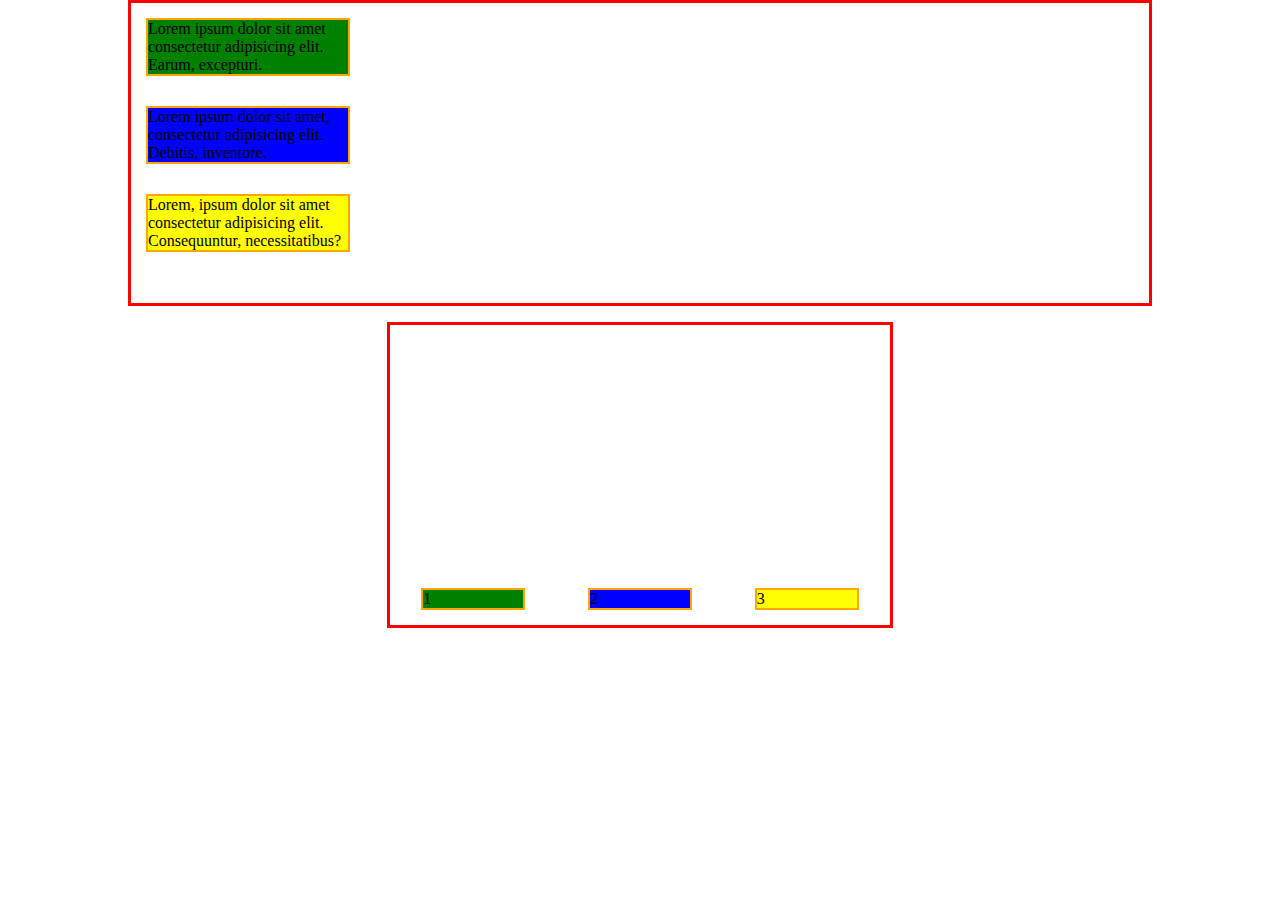
<file: code/Aula/index.html>
<!DOCTYPE html>
<html lang="en">
<head>
    <meta charset="UTF-8">
    <meta name="viewport" content="width=device-width, initial-scale=1.0">
    <link rel="stylesheet" href="style.css">
    <title>Document</title>
</head>
<body>
    <div class="principal">
        <div class="primeira">Lorem ipsum dolor sit amet consectetur adipisicing elit. Earum, excepturi.</div>
        <div class="segunda">Lorem ipsum dolor sit amet, consectetur adipisicing elit. Debitis, inventore.</div>
        <div class="terceira">Lorem, ipsum dolor sit amet consectetur adipisicing elit. Consequuntur, necessitatibus?</div>
    </div>

    <div class="principal2">
        <div class="primeira">1</div>
        <div class="segunda">2</div>
        <div class="terceira">3</div>
    </div>
</body>
</html>
</file>
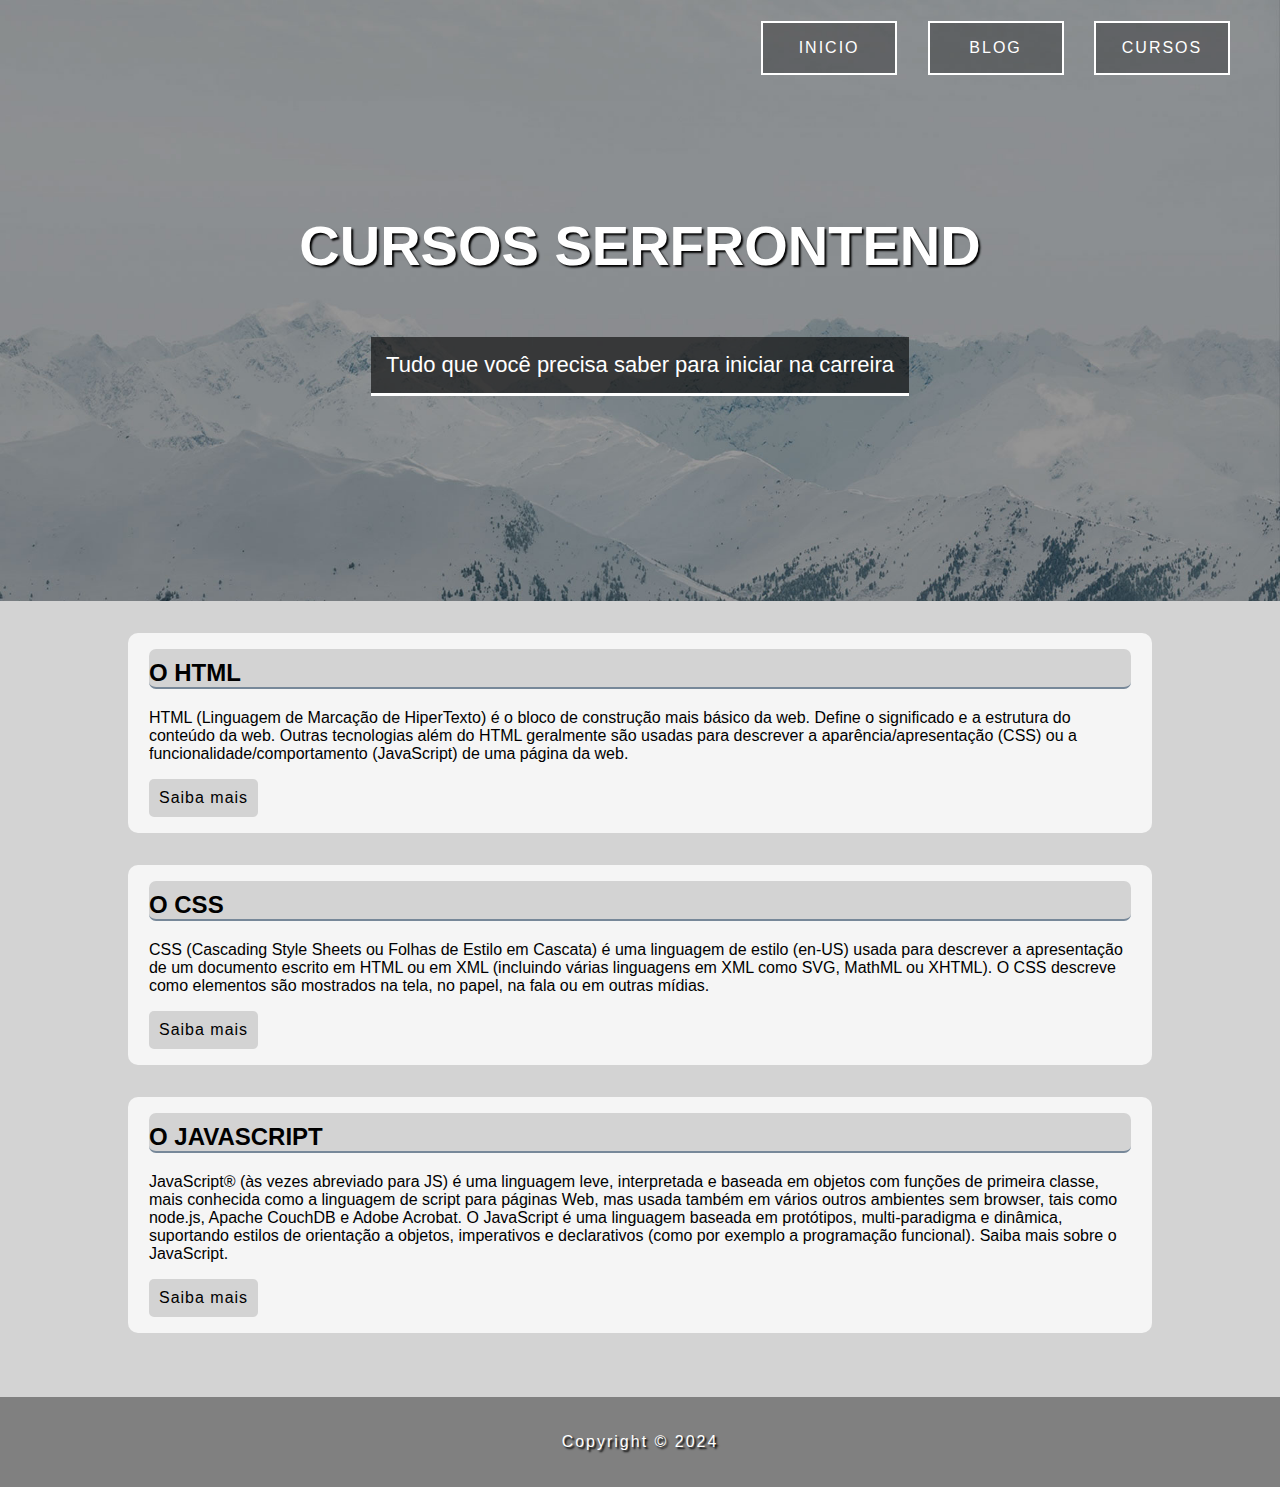
<file: code/P2 Pagina Simples/index.html>
<!DOCTYPE html>
<html lang="en">
<head>
    <meta charset="UTF-8">
    <meta name="viewport" content="width=device-width, initial-scale=1.0">
    <link rel="stylesheet" href="style.css">
    <title>Pagina com banner</title>
</head>
<body>
    <header class="banner">
        <ul class="menu">
            <li><a href="#">Inicio</a></li>
            <li><a href="#">Blog</a></li>
            <li><a href="#">Cursos</a></li>
        </ul>
        <h1>CURSOS SERFRONTEND</h1>
        <p>Tudo que você precisa saber para iniciar na carreira</p>
    </header>

    <section>

        <article>
            <div class="container">
                <header>
                    <h2>O HTML</h2>
                </header>
                <nav>
                    <p>
                        HTML (Linguagem de Marcação de HiperTexto) é o bloco de construção mais básico da web.
                        Define o significado e a estrutura do conteúdo da web. Outras tecnologias além do HTML
                        geralmente são usadas para descrever a aparência/apresentação (CSS) ou a funcionalidade/comportamento
                        (JavaScript) de uma página da web.
                    </p>
                </nav>
                <footer>
                    <a href="#">Saiba mais</a>
                </footer>
            </div>
        </article>
        
        <article>
            <div class = "container">
                <header>
                    <h2>O CSS</h2>
                </header>
                <nav>
                    <p>
                        CSS (Cascading Style Sheets ou Folhas de Estilo em Cascata) é uma linguagem de estilo
                        (en-US) usada para descrever a apresentação de um documento escrito em HTML ou em XML
                        (incluindo várias linguagens em XML como SVG, MathML ou XHTML). O CSS descreve como 
                        elementos são mostrados na tela, no papel, na fala ou em outras mídias.
                    </p>
                </nav>
                <footer>
                    <a href="#">Saiba mais</a>
                </footer>
            </div>
            
        </article>
    
        <article>
            <div class="container">
                <header>
                    <h2>O JAVASCRIPT</h2>
                </header>
        
                <nav>
                    <p>
                        JavaScript® (às vezes abreviado para JS) é uma linguagem leve, interpretada e baseada em objetos com funções 
                        de primeira classe, mais conhecida como a linguagem de script para páginas Web, mas usada também em vários outros
                        ambientes sem browser, tais como node.js, Apache CouchDB e Adobe Acrobat. O JavaScript é uma linguagem baseada em
                        protótipos, multi-paradigma e dinâmica, suportando estilos de orientação a objetos, imperativos e declarativos
                        (como por exemplo a programação funcional). Saiba mais sobre o JavaScript.
                    </p>
                </nav>
        
                <footer>
                    <a href="#">Saiba mais</a>
                </footer>
            </div>
            
        </article>
    </section>
    

    <footer class="rodape">
        <p>Copyright &copy; 2024</p>
    </footer>
    
</body>
</html>
</file>
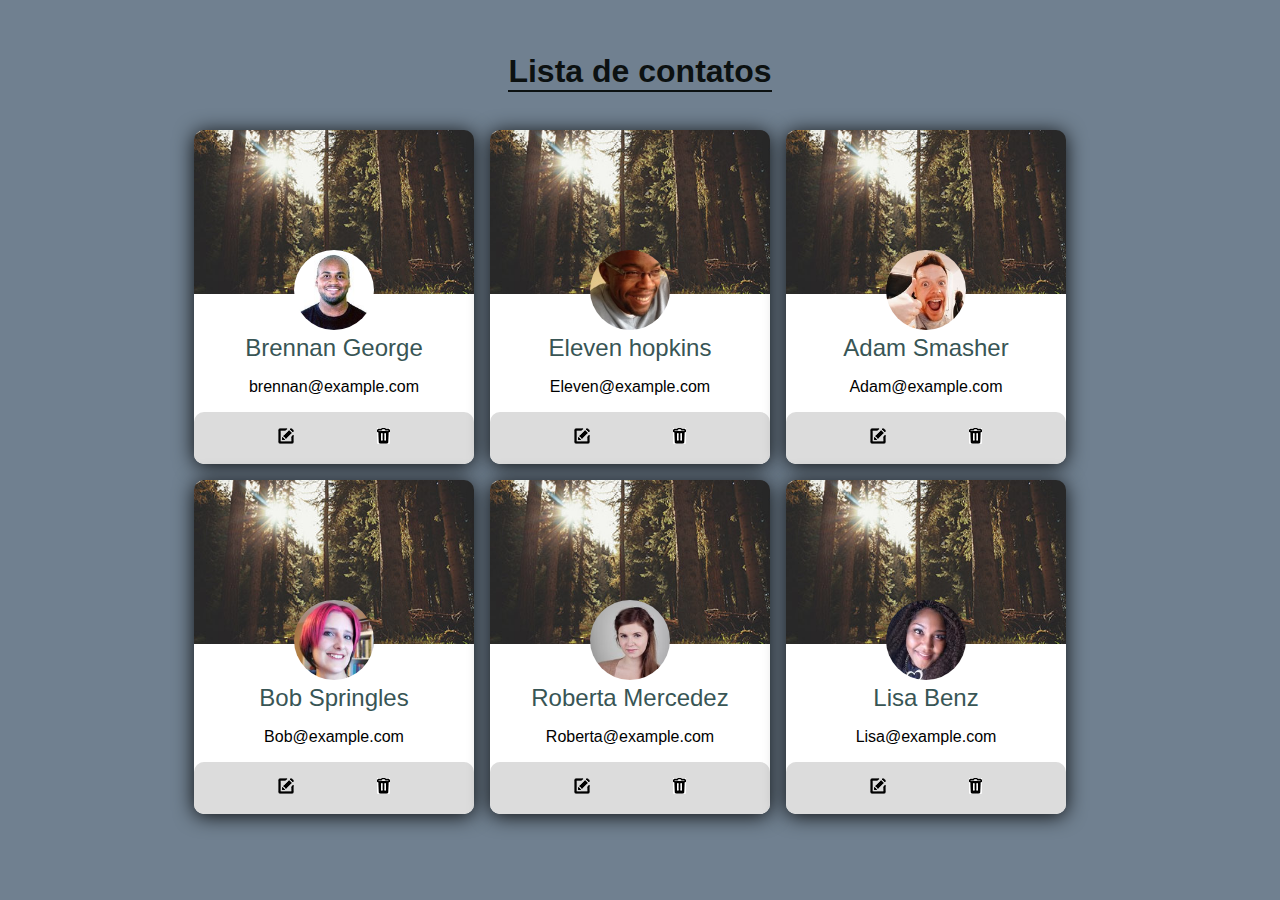
<file: code/P3 Lista de contatos/index.html>
<!DOCTYPE html>
<html lang="pt-br">
<head>
    <meta charset="UTF-8">
    <meta name="viewport" content="width=device-width, initial-scale=1.0">
    <link rel="stylesheet" href="style.css">
    <title>Lista de contatos</title>
</head>
<body>
    <header>
        <H1 class="main-title">Lista de contatos</H1>
    </header>

    <div class="list-wrapper">
        <ul class="list">
            <li class="list-item">
                <div class="list-item__imagem">
                    <img src="imagens/1.jpg" alt="Brennan">
                </div>

                <div class="list-item__content">
                    <p class="list-item__name"> Brennan George</p>
                    <p class="list-item__email">brennan@example.com</p>
                </div>

                <div class="list-item__options">
                    <a href="#"><img src="imagens/edit.png" alt="edit"></a>
                    <a href="#"><img src="imagens/delete.png" alt="delete"></a>
                </div>
            </li>
            <li class="list-item">
                <div class="list-item__imagem">
                    <img src="imagens/2.jpg" alt="Brennan">
                </div>

                <div class="list-item__content">
                    <p class="list-item__name"> Eleven hopkins</p>
                    <p class="list-item__email">Eleven@example.com</p>
                </div>

                <div class="list-item__options">
                    <a href="#"><img src="imagens/edit.png" alt="edit"></a>
                    <a href="#"><img src="imagens/delete.png" alt="delete"></a>
                </div>
            </li>
            <li class="list-item">
                <div class="list-item__imagem">
                    <img src="imagens/3.jpg" alt="Brennan">
                </div>

                <div class="list-item__content">
                    <p class="list-item__name"> Adam Smasher</p>
                    <p class="list-item__email">Adam@example.com</p>
                </div>

                <div class="list-item__options">
                    <a href="#"><img src="imagens/edit.png" alt="edit"></a>
                    <a href="#"><img src="imagens/delete.png" alt="delete"></a>
                </div>
            </li>
            <li class="list-item">
                <div class="list-item__imagem">
                    <img src="imagens/4.jpg" alt="Brennan">
                </div>

                <div class="list-item__content">
                    <p class="list-item__name"> Bob Springles</p>
                    <p class="list-item__email">Bob@example.com</p>
                </div>

                <div class="list-item__options">
                    <a href="#"><img src="imagens/edit.png" alt="edit"></a>
                    <a href="#"><img src="imagens/delete.png" alt="delete"></a>
                </div>
            </li>
             <li class="list-item">
                <div class="list-item__imagem">
                    <img src="imagens/5.jpg" alt="Roberta">
                </div>

                <div class="list-item__content">
                    <p class="list-item__name"> Roberta Mercedez</p>
                    <p class="list-item__email">Roberta@example.com</p>
                </div>

                <div class="list-item__options">
                    <a href="#"><img src="imagens/edit.png" alt="edit"></a>
                    <a href="#"><img src="imagens/delete.png" alt="delete"></a>
                </div>
            </li>
            <li class="list-item">
                <div class="list-item__imagem">
                    <img src="imagens/6.jpg" alt="Brennan">
                </div>

                <div class="list-item__content">
                    <p class="list-item__name"> Lisa Benz</p>
                    <p class="list-item__email">Lisa@example.com</p>
                </div>

                <div class="list-item__options">
                    <a href="#"><img src="imagens/edit.png" alt="edit"></a>
                    <a href="#"><img src="imagens/delete.png" alt="delete"></a>
                </div>
            </li>
        </ul>
    </div>
</body>
</html>
</file>
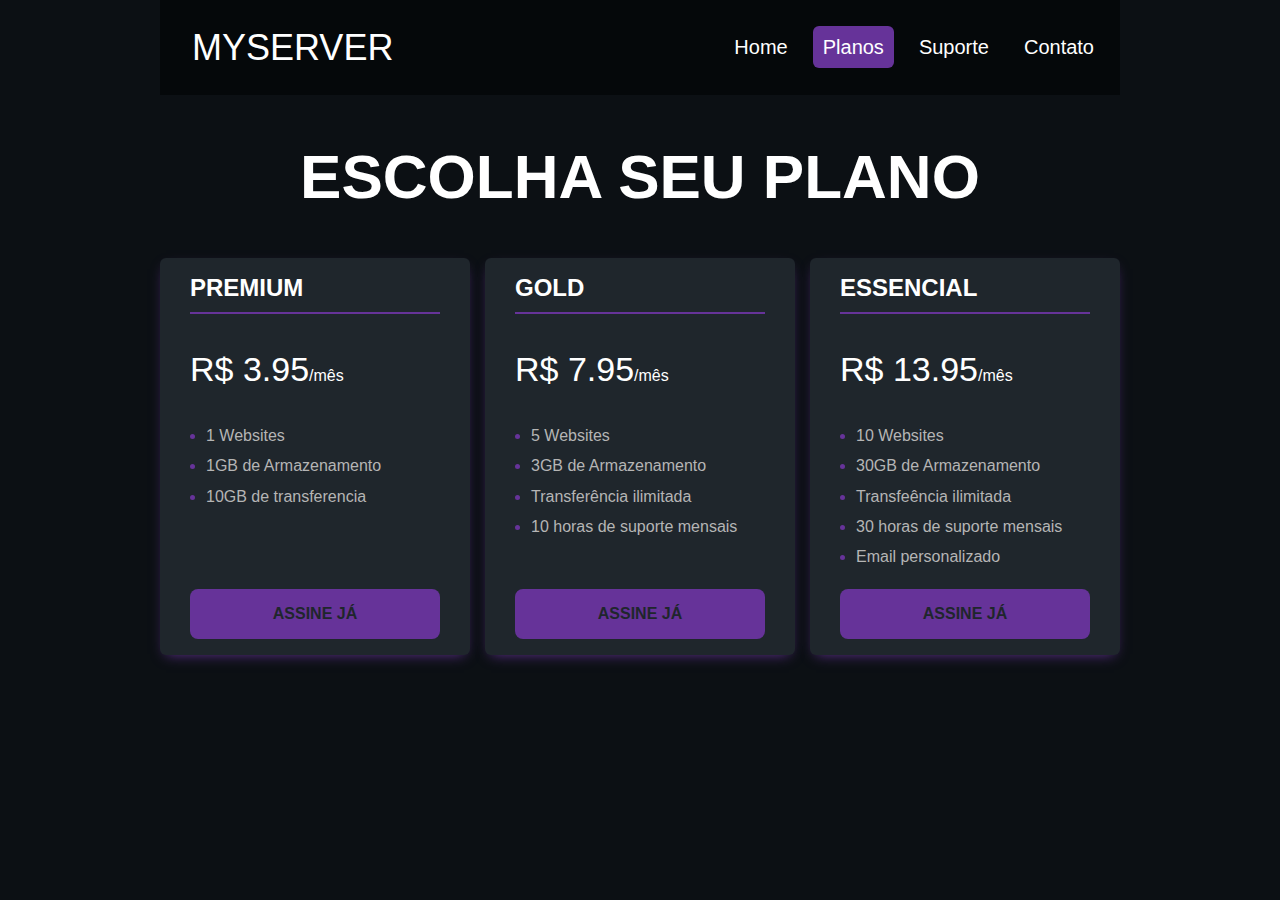
<file: code/Projeto 4-Choose your plan/index.html>
<!DOCTYPE html>
<html lang="en">
<head>
    <meta charset="UTF-8">
    <meta name="viewport" content="width=device-width, initial-scale=1.0">
    <link rel="stylesheet" href="style.css">
    <title>Escolha seu plano</title>
</head>
<body>
    <header class="header"> 
        <div class="header__logo">MyServer</div>
        <nav class="header__nav">
            <ul class="header__list">
                <li><a href="#">Home</a></li>
                <li><a class="header__nav--active" href="#">Planos</a></li>
                <li><a href="#">Suporte</a></li>
                <li><a href="#">Contato</a></li>
            </ul>
        </nav>
    </header>
    <h1 class="main-title">Escolha seu Plano</h1>

    <section class="plans-container">
        <div class="plan">
            <h2 class="plan__title">Premium</h2>
            <p><span class="plan__price">R$ 3.95</span>/mês</p>
            <ul class="plan__contents">
                <li>1 Websites</li>
                <li>1GB de Armazenamento</li>
                <li>10GB de transferencia</li>
            </ul>
            <a href="#" class="plan__cta">Assine já</a>
        </div>
        <div class="plan">
            <h2 class="plan__title">Gold</h2>
            <p><span class="plan__price">R$ 7.95</span>/mês</p>
            <ul class="plan__contents">
                <li>5 Websites</li>
                <li>3GB de Armazenamento</li>
                <li>Transferência ilimitada</li>
                <li>10 horas de suporte mensais</li>
            </ul>
            <a href="#" class="plan__cta">Assine já</a>
        </div>
        <div class="plan">
            <h2 class="plan__title">Essencial</h2>
            <p><span class="plan__price">R$ 13.95</span>/mês</p>
            <ul class="plan__contents">
                <li>10 Websites</li>
                <li>30GB de Armazenamento</li>
                <li>Transfeência ilimitada</li>
                <li>30 horas de suporte mensais</li>
                <li>Email personalizado</li>
            </ul>
            <a href="#" class="plan__cta">Assine já</a>
        </div>

    </section>
</body>
</html>
</file>
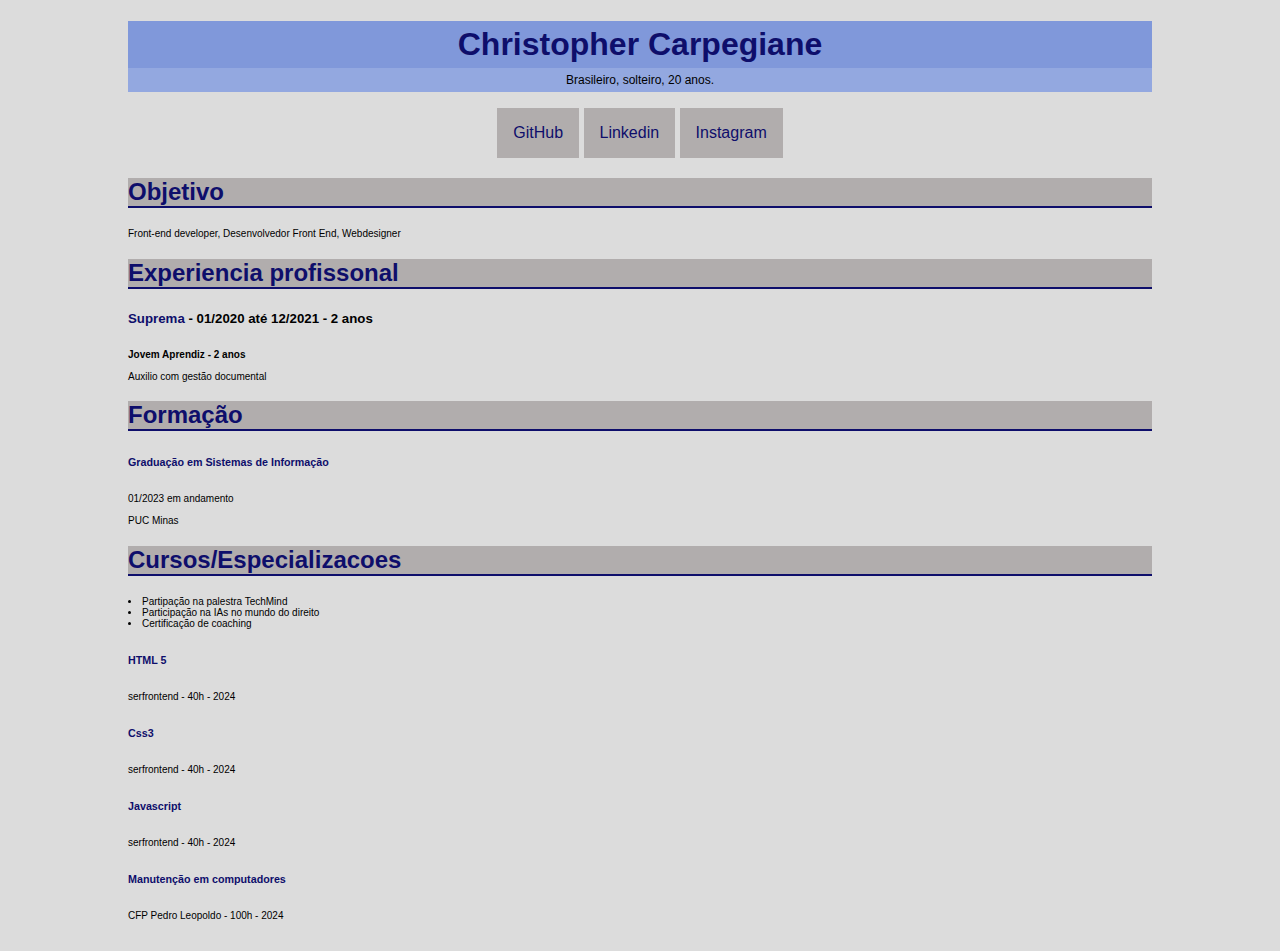
<file: code/P1 Curriculo/curriculo.html>
<!DOCTYPE html>
<html lang="pt-br">
<head>
    <meta charset="UTF-8">
    <meta name="viewport" content="width=device-width, initial-scale=1.0">
    <link rel="stylesheet" href="style.css">
    <title>Document</title>
</head>
<body>

<h1>
    Christopher Carpegiane 
    
</h1>

<p class ="subtitulo">Brasileiro, solteiro, 20 anos.</p>

<ul class="menu">
    <li ><a href="https://github.com/ChristopherRocha" target="_blank"> GitHub</a></li>
    <li ><a href="https://www.linkedin.com/in/christopher-carpegiane-521279254" target="_blank"> Linkedin</a></li>
    <li ><a href="https://www.instagram.com/_.priv.chris08/" target="_blank"> Instagram</a></li>
</ul>

<h2>Objetivo</h2>

<p>Front-end developer, Desenvolvedor Front End, Webdesigner</p>

<h2>Experiencia profissonal</h2>

<h5><b style="color: rgb(14, 14, 107);">Suprema </b> - 01/2020 até 12/2021 - 2 anos</h5>

<p>
    <b>Jovem Aprendiz - 2 anos</b> <br><br>
    Auxilio com gestão documental
</p>

<h2>
    Formação
</h2>
<h6> Graduação em Sistemas de Informação</h6>
<p>01/2023 em andamento <br><br>
    PUC Minas
</p>

<h2>
    Cursos/Especializacoes
</h2>

<ul style="font-size: 10px;  ">
    <li>Partipação na palestra TechMind</li>
    <li>Participação na IAs no mundo do direito</li>
    <li>Certificação de coaching</li>
</ul>

<h6> HTML 5</h5>
<p>serfrontend - 40h - 2024</p>

<h6> Css3</h5>
<p>serfrontend - 40h - 2024</p>

<h6> Javascript</h5>
<p>serfrontend - 40h - 2024</p>

<h6> Manutenção em computadores</h6>
<p>CFP Pedro Leopoldo - 100h - 2024</p>
    
    




</body>
</html>
</file>
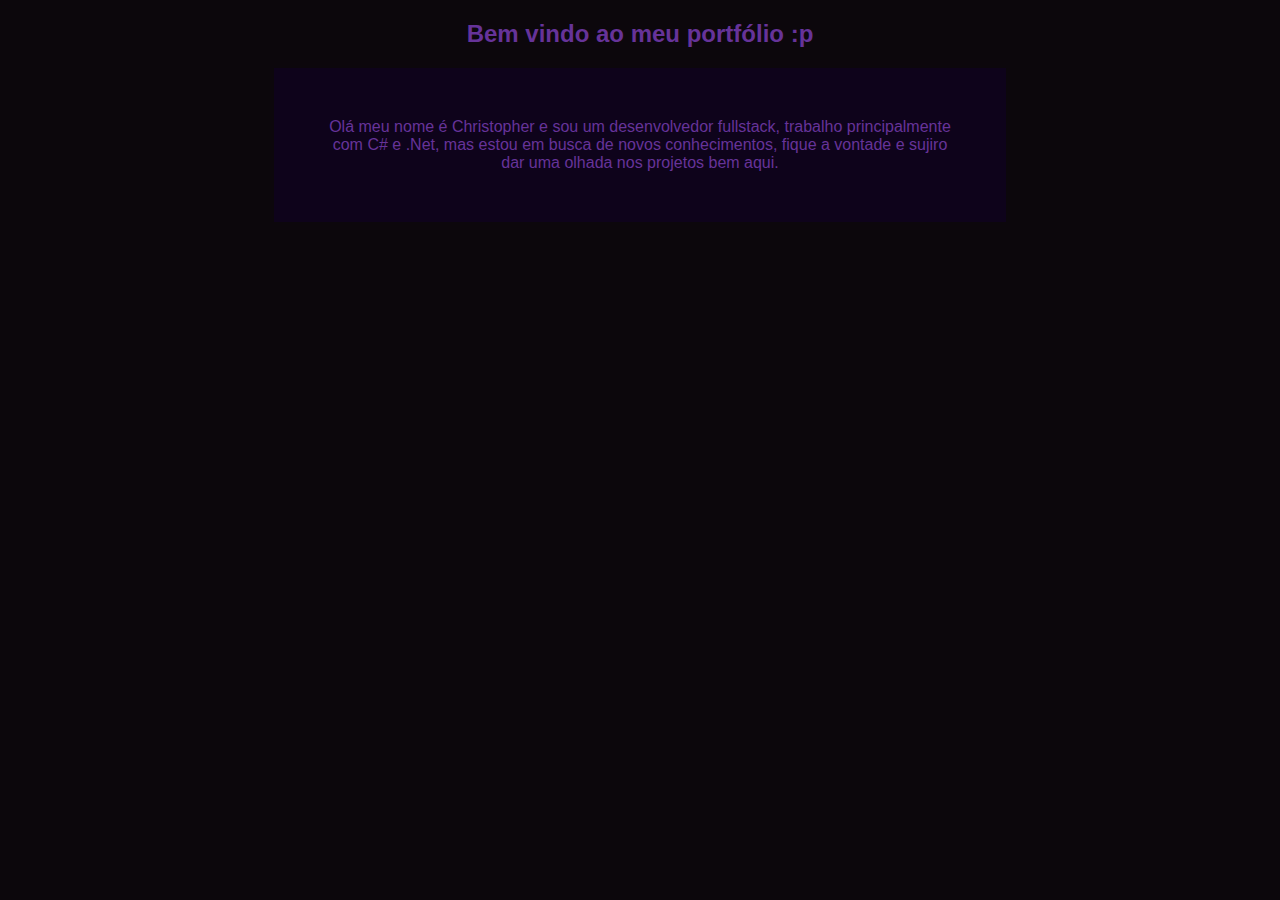
<file: code/Portfolio (não iniciado)/portfolio.html>
<!DOCTYPE html>
<html lang="pt-br">
<head>
    <meta charset="UTF-8">
    <meta name="viewport" content="width=device-width, initial-scale=1.0">
    <link rel="stylesheet" href="style.css">
    <title>Tela de login</title>
</head>
<body>
    <header>
        <h2>Bem vindo ao meu portfólio :p</h2>
        <p class="biografia"> Olá meu nome é Christopher e sou um desenvolvedor fullstack, trabalho principalmente com C# e .Net, mas estou
            em busca de novos conhecimentos, fique a vontade e sujiro dar uma olhada nos projetos bem <a>aqui</a>.

        </p>
    </header>

    <section>

    </section>

    <footer>

    </footer>
</body>
<footer>
    
</footer>
</html>
</file>
<file: code/Aula/style.css>
body{
    width: 80%;
    margin: auto;
}

.principal
{
    height: 300px;
    display: flex;
    border: 3px solid red;
    margin-bottom: 16px;
    /* flex-wrap: wrap;
    flex-direction: row; */
    flex-flow: column wrap;
}

.principal div
{

    border: 2px solid orange;
    width: 200px;
    margin: 15px;
}

.principal2
{
    margin: auto;
    height: 300px;
    width: 500px;
    display: flex;
    border: 3px solid red;
    

    /* Justify horizontal e Align vertical */
    /* Align content priorizado pelo wrap e align items padrao */ 
    flex-flow: row wrap;
    justify-content:space-around;

    align-items:center;
    align-content: flex-end;
}

.principal2 div
{

    border: 2px solid orange;
    width: 100px;
    margin: 15px;
}

.primeira
{
    background-color: green;
}

.segunda
{
    background-color: blue;
}

.terceira
{
    background-color: yellow;
}
</file>
<file: code/P2 Pagina Simples/style.css>
/* Principais */

body{
    font-family: Arial, Helvetica, sans-serif;
    margin: 0;
    background-color: lightgray;
}


/* Banner / Header */

.banner{
    
    background-image: url(images/background.jpg);
    height: 600px;
    background-size: cover;
    background-position: right center;
    text-align: center;
    color: white;
    padding-top: 1px;
}

.banner h1
{
    
    text-shadow: 2px 2px 2px black;
    font-size: 56px;
    text-decoration: none;
    padding-top: 100px;
}

.banner p
{
    font-size: 22px;
    display: inline-block;
    background-color: rgb(0, 0, 0, 0.6);
    padding: 15px;
    border-bottom: 3px solid;
    
}


.menu
{
    text-align: right;
    margin: 20px 50px 0 0 ;
}
.menu li{
    margin-left: 16px;
    display: inline-block;
    text-align: center;
    padding-left: 10px;
}

.menu a
{
    text-transform: uppercase;
    color: white;
    border: 2px solid;
    text-decoration: none;
    background-color: rgba(0, 0, 0, 0.3);
    display: inline-block;
    letter-spacing: 2px;
    width: 100px;
    padding:16px;
    
}

.menu a:hover
{
    background-color: rgba(0, 0, 0, 0.6);
}


/* Section */


section
{
    width: 80%;
    margin: auto;
    padding: 32px;
}
article
{
    background-color: whitesmoke;
    padding: 16px;
    margin-bottom: 32px;
    border-radius: 10px;
}

.container
{
    width: 99%;
    margin: auto;
}
article h2
{
    border-radius: 7px;
    border-bottom: 2px solid lightslategray;
    padding-top: 10px;
    background-color: lightgray;
    margin-top: 0;
}

article a
{
    color: black;
    letter-spacing: 1px;
    text-decoration: none;
    display: inline-block;
    background-color: lightgray;
    padding: 10px;
    border-radius: 5px;
    
}

article a:hover
{
    background-color: rgb(128, 128, 128);
}

.rodape
{
    text-shadow: 2px 2px 2px black;
    color: white;
    letter-spacing: 2px;
    background-color: gray;
    padding-top: 0;
    text-align: center;
    padding: 20px;
}
</file>
<file: code/P3 Lista de contatos/style.css>
body
{
    background-color: slategray;
    margin: 0;
    padding: 32px;
    font-family: 'Lucida Sans', 'Lucida Sans Regular',
    'Lucida Grande', 'Lucida Sans Unicode', Geneva, Verdana, sans-serif;

    display: flex;
    justify-content: center;
    align-items: center;
    flex-direction: column;
    
}

.main-title
{
    color: #0c1111;
    border-bottom: 2px solid ;
}

.list
{
    width: 90%;
    max-width: 960px;
    display: flex;
    flex-wrap: wrap;
    justify-content: center;
    gap: 16px;
    list-style-type: none;
}

.list-item
{
    border-radius: 10px;
    flex-basis: 280px;
    background-color: white;
    text-align: center;
    box-shadow: 0 2px 20px rgba(0,0,0,0.9);
    background-image: url(imagens/thumb02.jpg);
    background-repeat: no-repeat;
    background-size: 100%;
}

.list-item:hover 
{
    border: 2px solid rebeccapurple;
    
}


.list-item__imagem img
{
    margin-top: 120px;
    border-radius: 50%;
    width: 80px;
}

.list-item__name
{
    margin: 0;
    font-size: 24px;
    color: #385555;
}

.list-item__options
{
    border-radius: 10px;
    background-color: gainsboro;
    display: flex;
    padding: 16px;
    justify-content: space-evenly;
    gap: 16px;
}
</file>
<file: code/Projeto 4-Choose your plan/style.css>
body
{
    background-color: #0c1014;
    color: white;
    margin: 0 auto;
    width: 90%;
    max-width: 960px;
    font-family: 'Gill Sans',
    'Gill Sans MT', Calibri, 'Trebuchet MS', sans-serif;
}

.main-title
{
    font-size: 62px;
    text-transform: uppercase;
    text-align: center;
    margin: 46px 0;
}

header
{
    display: flex;
    background-color: #05080a;
    padding: 16px;
    justify-content: space-between;
    align-items: center;
}

.header__logo
{
    font-size: 36px;
    text-transform: uppercase;
    align-items: center;
    margin-left: 16px;
}

.header__list
{
    display: flex;
    list-style-type: none;
    font-size: 20px;
    gap: 15px;
}


.header__list a
{
    color: white;
    text-decoration: none;
    padding: 10px;
    border-radius: 6px;
}

.header__list a:hover
{
    text-decoration: underline;
    background-color: rebeccapurple;
    color: #0c1014;
}

a.header__nav--active
{
    background-color: rebeccapurple;
    pointer-events: none;
}

.plans-container
{
    display: flex;
    gap: 15px;
}

.plan
{
    padding: 16px 30px;
    flex: 1;
    background-color: #1f262c;
    border-radius: 6px;
    box-shadow: 0 5px 13px -6px rebeccapurple;
    flex-wrap: wrap;
    display: flex;
    flex-direction: column;
}

.plan__title
{
    text-transform: uppercase;
    border-bottom: 2px solid rebeccapurple;
    margin-top: 0;
    padding-bottom: 10px;

}


.plan__price 
{
    font-size: 34px;
}

.plan__contents
{
    margin: 0 0 35;
    color: #b5b5b5;
    padding-left: 16px;
    line-height: 1.9;
    flex-grow: 1;

}

.plan__contents li::marker
{
    color: rebeccapurple;
}

.plan__cta
{
    background-color: rebeccapurple;
    color: #1f262c;
    text-decoration: none;
    text-transform: uppercase;
    border-radius: 8px;
    padding: 16px 0px;
    font-weight: bold;
    text-align: center;
    
}

.plan__cta:hover
{
    background-color: transparent;
    outline:2px solid rebeccapurple;
    color: white;
}
</file>
<file: code/P1 Curriculo/style.css>
body
{
    background-color: gainsboro;
    text-align: justify;
    width: 80%;
    margin: auto;
    font-family: Arial, Helvetica, sans-serif;
    padding-bottom: 20px;
    
}
/*Links */
a:hover
{
    text-decoration: underline;
}

a{
    color: rgb(14, 14, 107);
    text-decoration: none;
}

/* Menus */
.menu
{
    text-align: center;
    
}
.menu a:hover
{
    background-color: rebeccapurple;
}
.menu li
{
    list-style-type: none;
    display: inline-block;
    background-color: rgb(177, 173, 173);
    
}
.menu a{
    display: inline-block;
    padding: 16px;
    background-color: rgb(177, 173, 173);
}

/* Lista */ 
ul{
    padding-left: 0;

}

li
{
    list-style-position: inside;
}

/* Texto */ 
p
{
    font-size: 10px;
}

.subtitulo
{
    font-size: 12px;
    text-align: center;
    background-color: rgb(147, 168, 224);
    padding: 5px;
    margin-top: 0;

}
h1{
    
    text-align: center;
    padding: 5px;
    color: rgb(14, 14, 107);
    background-color: rgb(128, 152, 218);
    margin-bottom: 0px;
}

h2{
    color: rgb(14, 14, 107);
    background-color: rgb(177, 173, 173);
    border-bottom: 2px solid rgb(14, 14, 107);
}

h6
{
    color: rgb(14, 14, 107);
}
</file>
<file: code/Portfolio (não iniciado)/style.css>
html 
{
    background-color: rgb(12, 7, 12);
    font-family: sans-serif;
}

h2{
    text-align: center;
    color: rebeccapurple;
}

.biografia{
    background-color: rgb(14, 3, 27);
    padding: 50px;
    text-align: center;
    color: rebeccapurple;
    font-size: medium;
    margin: auto;
    width: 50%;
    
}
</file>
